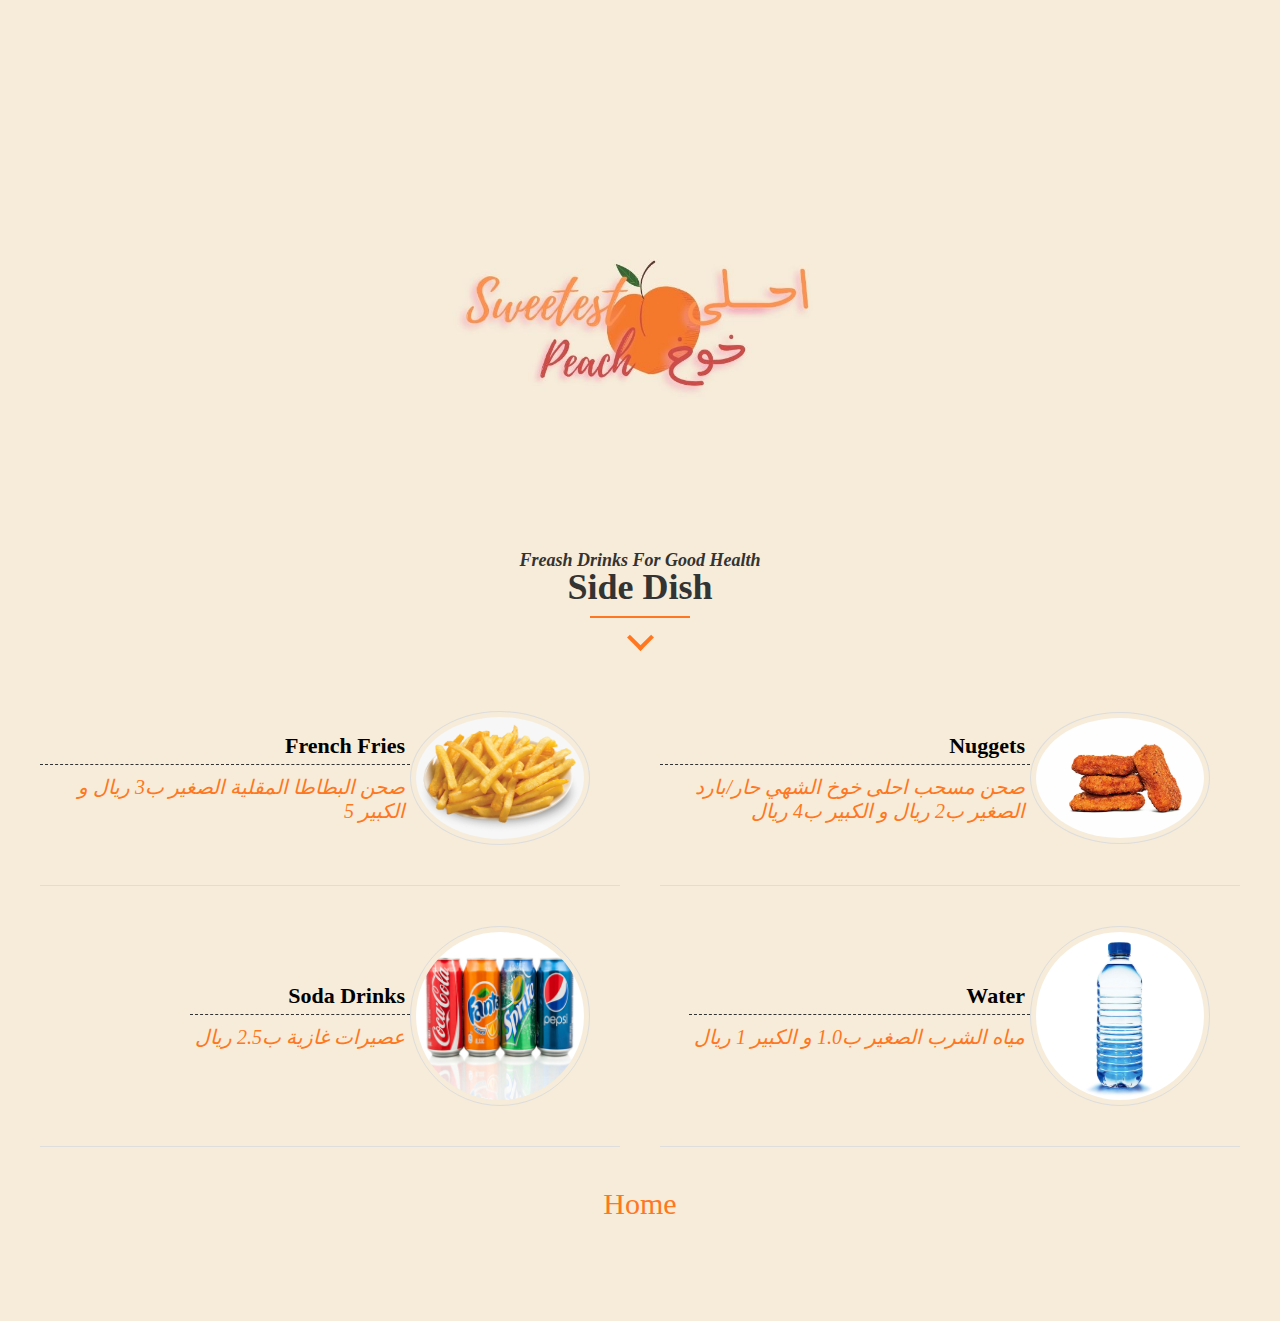
<file: aside/index.html>
<!DOCTYPE html>
<html dir="rtl"> 
	<head>
		<meta charset="utf-8">
		<meta name="viewport" content="width=device-width, initial-scale=1.0">
		<meta http-equiv="X-UV-compatible" content="ie=edge">

		<title> أحلى خوخ</title>
		<link rel="stylesheet" type="text/css" href="style.css">
	</head>
	<body>
        <div class="wrapper">
            <div class="title">
                    <img  src="img/m.jpg">
                <h4> <span> Freash Drinks for Good Health </span>Side Dish</h4>
                <div>
                    <p><i class="arrow down"></i></p>
                </div>
                
            </div>
            <div class="menu">
                
            <div class="single-menu">
                <img src="img/1.jpg" alt="">
                <div class="menu-content">
                    <h4> nuggets </h4>
                    <p> صحن مسحب احلى خوخ الشهي حار/بارد الصغير ب2 ريال و الكبير ب4 ريال  </p>
                </div>
            </div>
                
                <div class="single-menu">
                <img src="img/2.png" alt="">
                <div class="menu-content">
                    <h4> french fries</h4>
                    <p> صحن البطاطا المقلية الصغير ب3 ريال و الكبير 5 </p>
                </div>
            </div>
                
                <div class="single-menu">
                <img src="img/3.jpg" alt="">
                <div class="menu-content">
                    <h4> water </h4>
                    <p> مياه الشرب الصغير ب1.0 و الكبير 1 ريال </p>
                </div>
            </div>
                
                <div class="single-menu">
                <img src="img/4.jpg" alt="">
                <div class="menu-content">
                    <h4>soda drinks </h4>
                    <p>عصيرات غازية ب2.5 ريال  </p>
                </div>
            </div>

            </div>
            
                <p class="homelink"><a href="../home.html">Home</a> </p>
        </div>
	 </body>
</html>
</file>
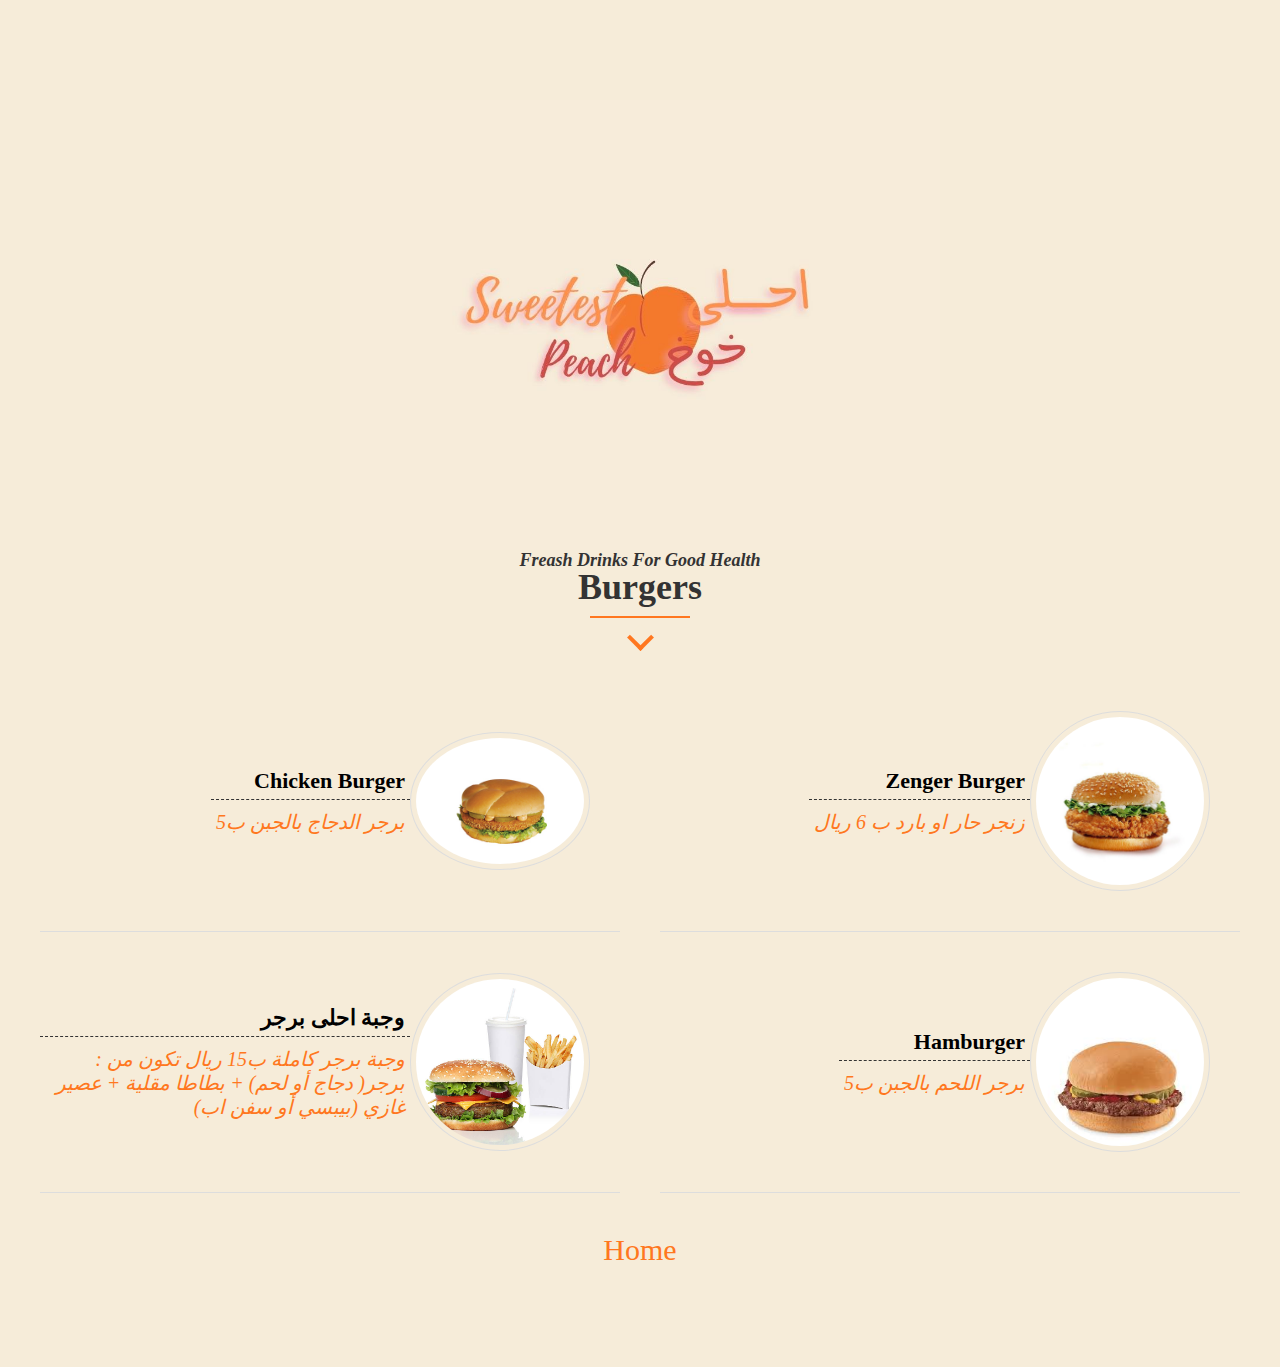
<file: burgers page/index.html>
<!DOCTYPE html>
<html dir="rtl"> 
	<head>
		<meta charset="utf-8">
		<meta name="viewport" content="width=device-width, initial-scale=1.0">
		<meta http-equiv="X-UV-compatible" content="ie=edge">

		<title> أحلى خوخ</title>
		<link rel="stylesheet" type="text/css" href="style.css">
	</head>
	<body>
        <div class="wrapper">
            <div class="title">
                    <img  src="img/m.jpg">
                <h4> <span> Freash Drinks for Good Health </span>Burgers</h4>
                <div>
                    <p><i class="arrow down"></i></p>
                </div>
                
            </div>
            <div class="menu">
                
            <div class="single-menu">
                <img src="img/1.jpg" alt="">
                <div class="menu-content">
                    <h4> Zenger Burger </h4>
                    <p> زنجر حار او بارد ب 6 ريال </p>
                </div>
            </div>
                
                <div class="single-menu">
                <img src="img/2.jpg" alt="">
                <div class="menu-content">
                    <h4> Chicken Burger</h4>
                    <p> برجر الدجاج بالجبن ب5 </p>
                </div>
            </div>
                
                <div class="single-menu">
                <img src="img/3.jpg" alt="">
                <div class="menu-content">
                    <h4> Hamburger </h4>
                    <p> برجر اللحم بالجبن ب5 </p>
                </div>
            </div>
                
                <div class="single-menu">
                <img src="img/4.jpg" alt="">
                <div class="menu-content">
                    <h4>وجبة احلى برجر </h4>
                    <p>وجبة برجر كاملة ب15 ريال تكون من : برجر( دجاج أو لحم) + بطاطا مقلية + عصير غازي (بيبسي أو سفن اب)   </p>
                </div>
            </div>

            </div>
            
                <p class="homelink"><a href="../home.html">Home</a> </p>
        </div>
	 </body>
</html>
</file>
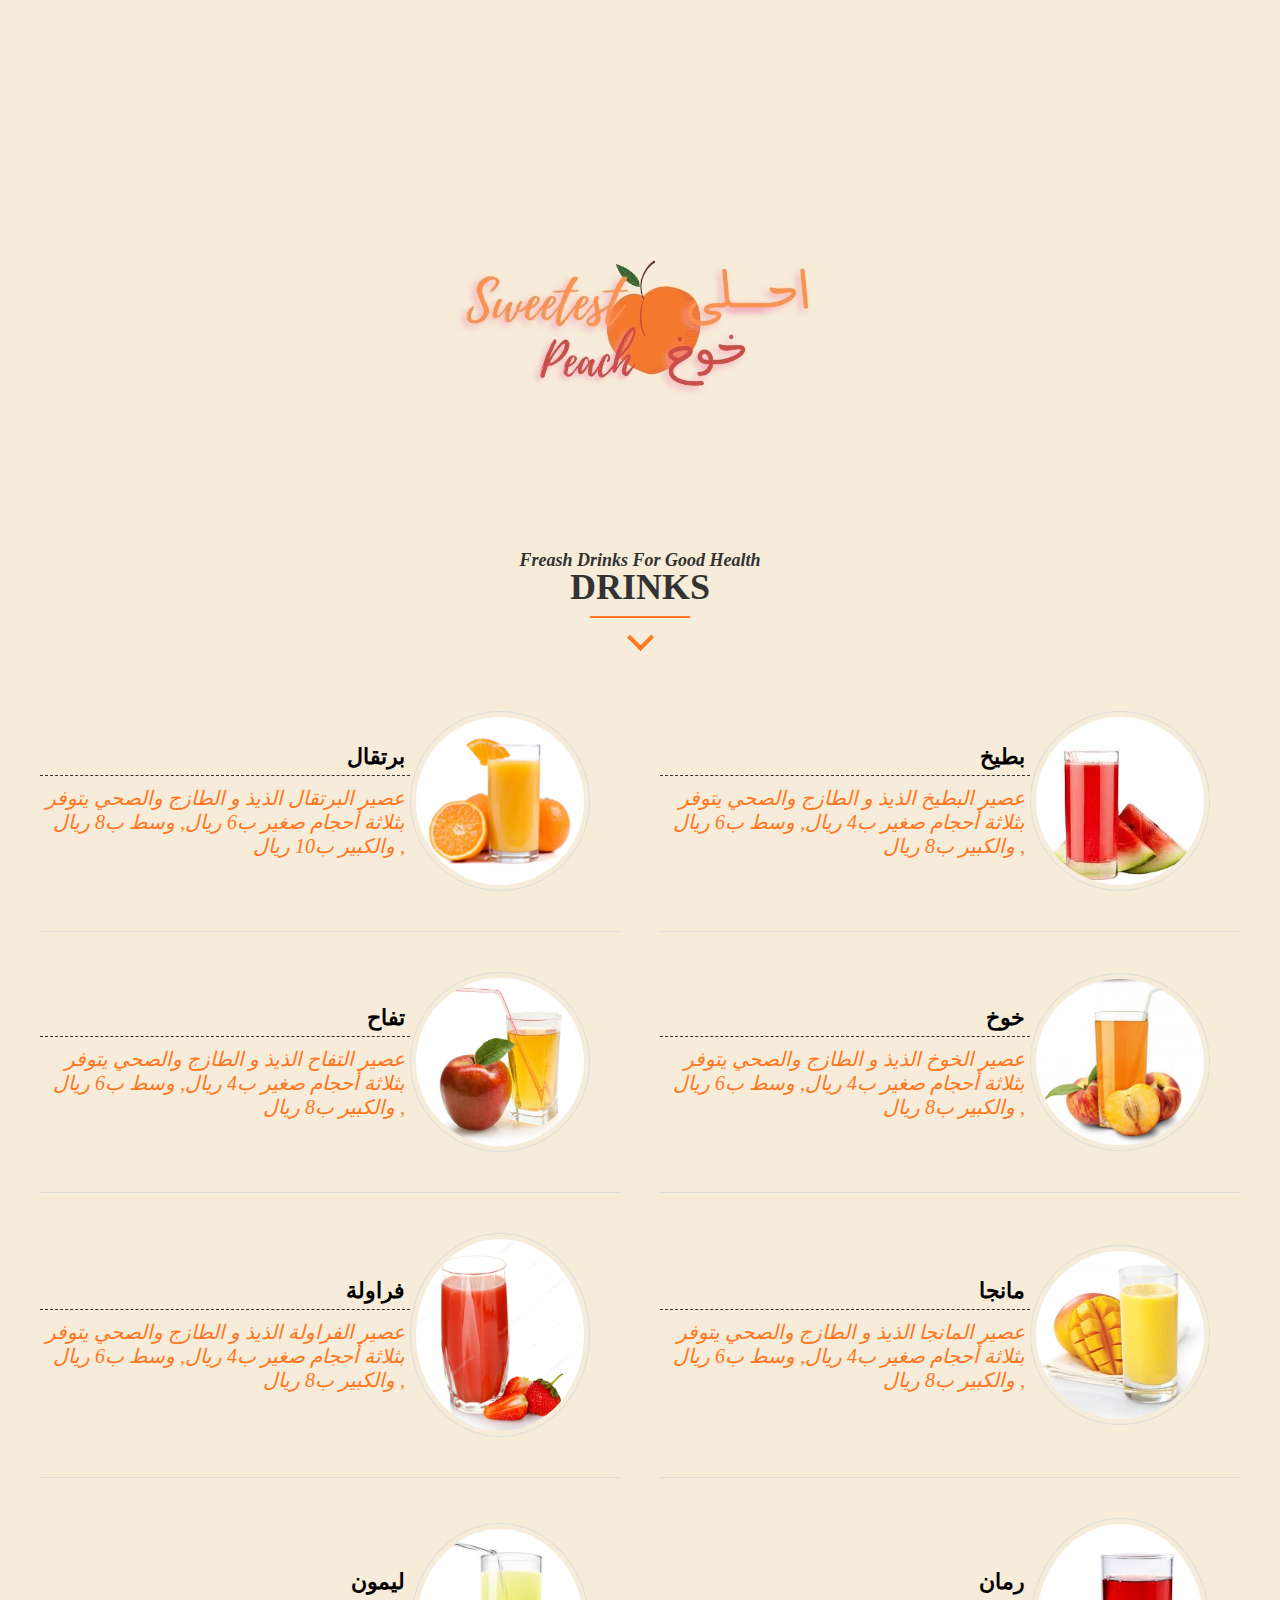
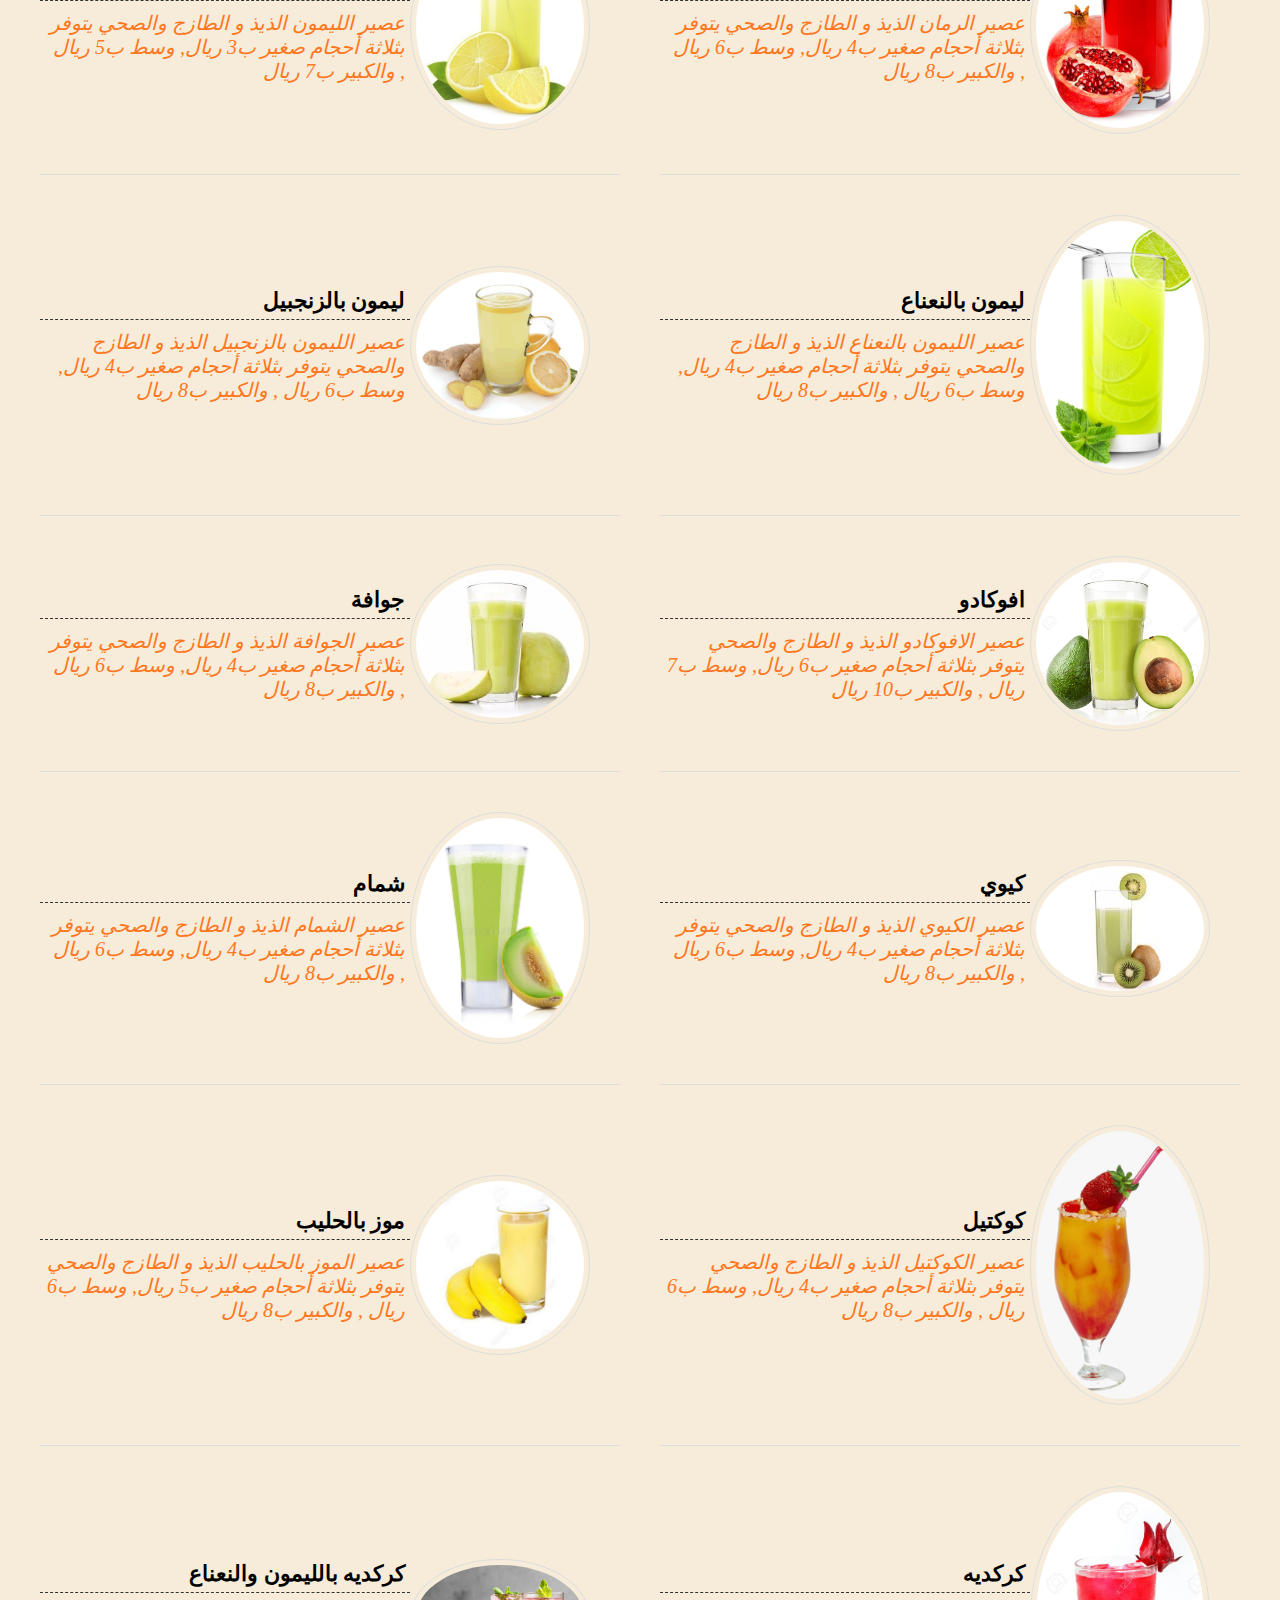
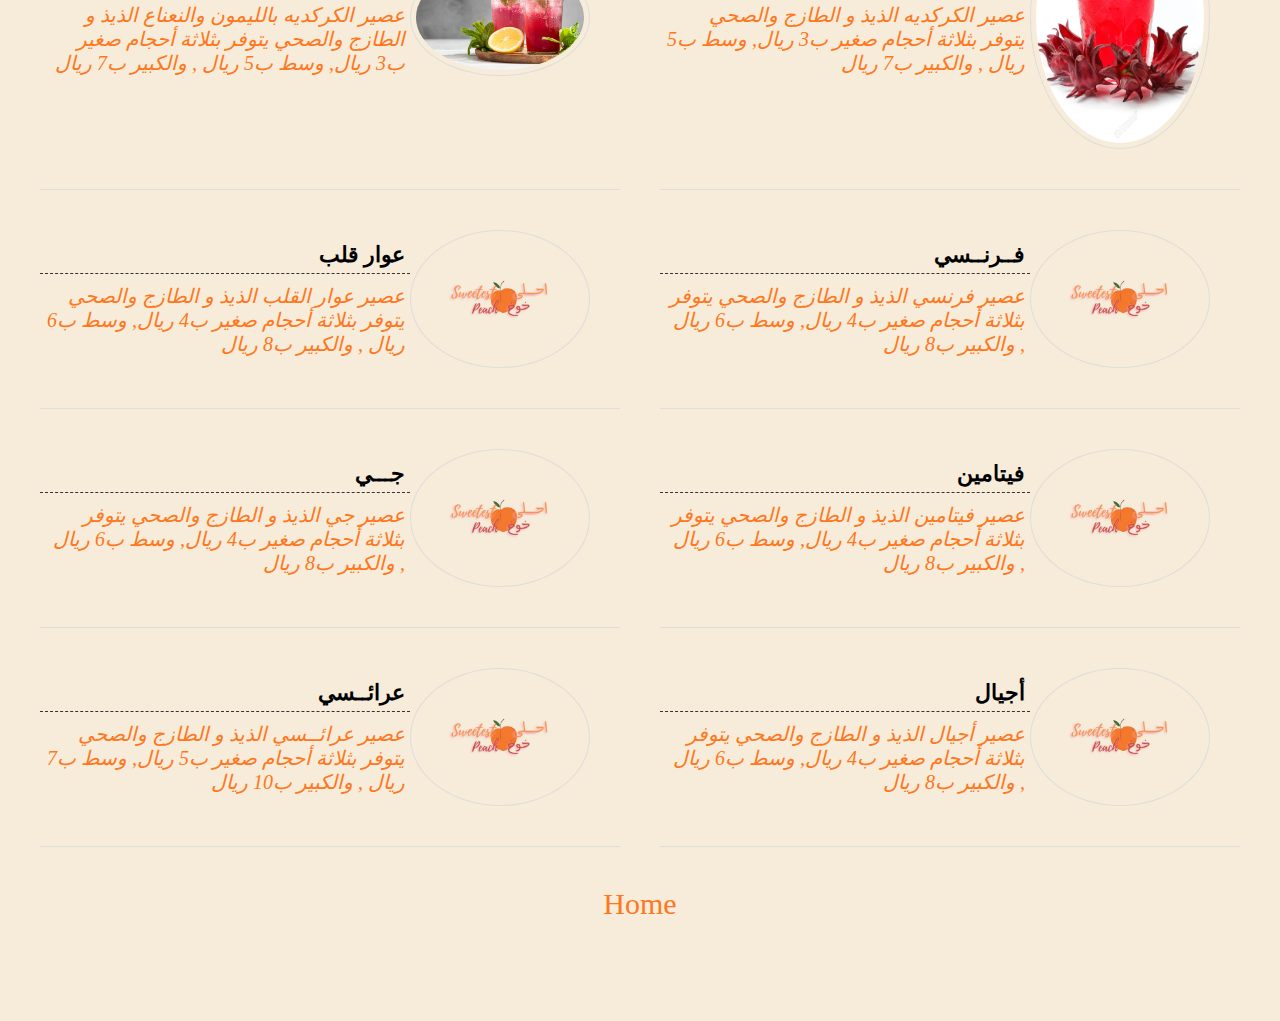
<file: drinks page/index.html>
<!DOCTYPE html>
<html dir="rtl"> 
	<head>
		<meta charset="utf-8">
		<meta name="viewport" content="width=device-width, initial-scale=1.0">
		<meta http-equiv="X-UV-compatible" content="ie=edge">

		<title> أحلى خوخ</title>
		<link rel="stylesheet" type="text/css" href="style.css">
	</head>
	<body>
        <div class="wrapper">
            <div class="title">
                    <img  src="img/m.jpg">
                <h4> <span> Freash Drinks for Good Health </span>DRINKS</h4>
                <div>
                    <p><i class="arrow down"></i></p>
                </div>
                
            </div>
            <div class="menu">
                
            <div class="single-menu">
                <img src="img/1.jpg" alt="">
                <div class="menu-content">
                    <h4> بطيخ </h4>
                    <p> عصير البطيخ الذيذ و الطازج والصحي يتوفر بثلاثة أحجام صغير ب4 ريال, وسط ب6 ريال , والكبير ب8 ريال </p>
                </div>
            </div>
                
                <div class="single-menu">
                <img src="img/2.jpg" alt="">
                <div class="menu-content">
                    <h4> برتقال</h4>
                    <p> عصير البرتقال الذيذ و الطازج والصحي يتوفر بثلاثة أحجام صغير ب6 ريال, وسط ب8 ريال , والكبير ب10 ريال </p>
                </div>
            </div>
                
                <div class="single-menu">
                <img src="img/3.jpg" alt="">
                <div class="menu-content">
                    <h4> خوخ </h4>
                    <p> عصير الخوخ الذيذ و الطازج والصحي يتوفر بثلاثة أحجام صغير ب4 ريال, وسط ب6 ريال , والكبير ب8 ريال </p>
                </div>
            </div>
                
                <div class="single-menu">
                <img src="img/4.jpg" alt="">
                <div class="menu-content">
                    <h4>تفاح </h4>
                    <p>عصير التفاح الذيذ و الطازج والصحي يتوفر بثلاثة أحجام صغير ب4 ريال, وسط ب6 ريال , والكبير ب8 ريال  </p>
                </div>
            </div>

            <div class="single-menu">
                <img src="img/10.jpg" alt="">
                <div class="menu-content">
                    <h4>مانجا</h4>
                    <p> عصير المانجا الذيذ و الطازج والصحي يتوفر بثلاثة أحجام صغير ب4 ريال, وسط ب6 ريال , والكبير ب8 ريال </p>
                </div>
            </div>

            <div class="single-menu">
                <img src="img/6.png" alt="">
                <div class="menu-content">
                    <h4>فراولة </h4>
                    <p> عصير الفراولة الذيذ و الطازج والصحي يتوفر بثلاثة أحجام صغير ب4 ريال, وسط ب6 ريال , والكبير ب8 ريال </p>
                </div>
            </div>

            <div class="single-menu">
                <img src="img/8.jpg" alt="">
                <div class="menu-content">
                    <h4> رمان </h4>
                    <p> عصير الرمان الذيذ و الطازج والصحي يتوفر بثلاثة أحجام صغير ب4 ريال, وسط ب6 ريال , والكبير ب8 ريال </p>
                </div>
            </div>
            <div class="single-menu">
                <img src="img/9.jpg" alt="">
                <div class="menu-content">
                    <h4>ليمون </h4>
                    <p>عصير الليمون الذيذ و الطازج والصحي يتوفر بثلاثة أحجام صغير ب3 ريال, وسط ب5 ريال , والكبير ب7 ريال </p>
                </div>
            </div>
            <div class="single-menu">
                <img src="img/7.jpg" alt="">
                <div class="menu-content">
                    <h4>ليمون بالنعناع</h4>
                    <p> عصير الليمون بالنعناع الذيذ و الطازج والصحي يتوفر بثلاثة أحجام صغير ب4 ريال, وسط ب6 ريال , والكبير ب8 ريال </p>
                </div>
            </div>
            <div class="single-menu">
                <img src="img/18.jpg" alt="">
                <div class="menu-content">
                    <h4>ليمون بالزنجبيل  </h4>
                    <p>عصير الليمون بالزنجبيل الذيذ و الطازج والصحي يتوفر بثلاثة أحجام صغير ب4 ريال, وسط ب6 ريال , والكبير ب8 ريال </p>
                </div>
            </div>
            <div class="single-menu">
                <img src="img/5.jpg" alt="">
                <div class="menu-content">
                    <h4> افوكادو</h4>
                    <p> عصير الافوكادو الذيذ و الطازج والصحي يتوفر بثلاثة أحجام صغير ب6 ريال, وسط ب7 ريال , والكبير ب10 ريال</p>
                </div>
            </div>

            <div class="single-menu">
                <img src="img/11.jpg" alt="">
                <div class="menu-content">
                    <h4>جوافة </h4>
                    <p> عصير الجوافة الذيذ و الطازج والصحي يتوفر بثلاثة أحجام صغير ب4 ريال, وسط ب6 ريال , والكبير ب8 ريال </p>
                </div>
            </div>
                
            <div class="single-menu">
                <img src="img/12.jpg" alt="">
                <div class="menu-content">
                    <h4> كيوي</h4>
                    <p> عصير الكيوي الذيذ و الطازج والصحي يتوفر بثلاثة أحجام صغير ب4 ريال, وسط ب6 ريال , والكبير ب8 ريال </p>
                </div>
            </div>

            <div class="single-menu">
                <img src="img/13.jpg" alt="">
                <div class="menu-content">
                    <h4>شمام </h4>
                    <p> عصير الشمام الذيذ و الطازج والصحي يتوفر بثلاثة أحجام صغير ب4 ريال, وسط ب6 ريال , والكبير ب8 ريال </p>
                </div>
            </div>

            <div class="single-menu">
                <img src="img/14.png" alt="">
                <div class="menu-content">
                    <h4> كوكتيل </h4>
                    <p> عصير الكوكتيل الذيذ و الطازج والصحي يتوفر بثلاثة أحجام صغير ب4 ريال, وسط ب6 ريال , والكبير ب8 ريال </p>
                </div>
            </div>

            <div class="single-menu">
                <img src="img/15.jpg" alt="">
                <div class="menu-content">
                    <h4> موز بالحليب</h4>
                    <p>عصير الموز بالحليب الذيذ و الطازج والصحي يتوفر بثلاثة أحجام صغير ب5 ريال, وسط ب6 ريال , والكبير ب8 ريال </p>
                </div>
            </div>
            <div class="single-menu">
                <img src="img/16.jpg" alt="">
                <div class="menu-content">
                    <h4> كركديه</h4>
                    <p>عصير الكركديه الذيذ و الطازج والصحي يتوفر بثلاثة أحجام صغير ب3 ريال, وسط ب5 ريال , والكبير ب7 ريال </p>
                </div>
            </div>

            <div class="single-menu">
                <img src="img/17.jpg" alt="">
                <div class="menu-content">
                    <h4>كركديه بالليمون والنعناع</h4>
                    <p> عصير الكركديه بالليمون والنعناع الذيذ و الطازج والصحي يتوفر بثلاثة أحجام صغير ب3 ريال, وسط ب5 ريال , والكبير ب7 ريال </p>
                </div>
            </div>
            <div class="single-menu">
                <img src="img/m.jpg" alt="">
                <div class="menu-content">
                    <h4> فــرنــسي</h4>
                    <p> عصير فرنسي الذيذ و الطازج والصحي يتوفر بثلاثة أحجام صغير ب4 ريال, وسط ب6 ريال , والكبير ب8 ريال </p>
                </div>
            </div>
            <div class="single-menu">
                <img src="img/m.jpg" alt="">
                <div class="menu-content">
                    <h4>عوار قلب</h4>
                    <p> عصير عوار القلب الذيذ و الطازج والصحي يتوفر بثلاثة أحجام صغير ب4 ريال, وسط ب6 ريال , والكبير ب8 ريال </p>
                </div>
            </div>
            <div class="single-menu">
                <img src="img/m.jpg" alt="">
                <div class="menu-content">
                    <h4> فيتامين </h4>
                    <p> عصير فيتامين الذيذ و الطازج والصحي يتوفر بثلاثة أحجام صغير ب4 ريال, وسط ب6 ريال , والكبير ب8 ريال </p>
                </div>
            </div>
            <div class="single-menu">
                <img src="img/m.jpg" alt="">
                <div class="menu-content">
                    <h4> جـــي</h4>
                    <p> عصير جي الذيذ و الطازج والصحي يتوفر بثلاثة أحجام صغير ب4 ريال, وسط ب6 ريال , والكبير ب8 ريال </p>
                </div>
            </div>
            <div class="single-menu">
                <img src="img/m.jpg" alt="">
                <div class="menu-content">
                    <h4> أجيال</h4>
                    <p> عصير أجيال الذيذ و الطازج والصحي يتوفر بثلاثة أحجام صغير ب4 ريال, وسط ب6 ريال , والكبير ب8 ريال </p>
                </div>
            </div>
            <div class="single-menu">
                <img src="img/m.jpg" alt="">
                <div class="menu-content">
                    <h4>عرائــسي</h4>
                    <p> عصير عرائــسي الذيذ و الطازج والصحي يتوفر بثلاثة أحجام صغير ب5 ريال, وسط ب7 ريال , والكبير ب10 ريال </p>
                </div>
            </div>

            </div>
            
                <p class="homelink"><a href="../home.html">Home</a> </p>
        </div>
	 </body>
</html>
</file>
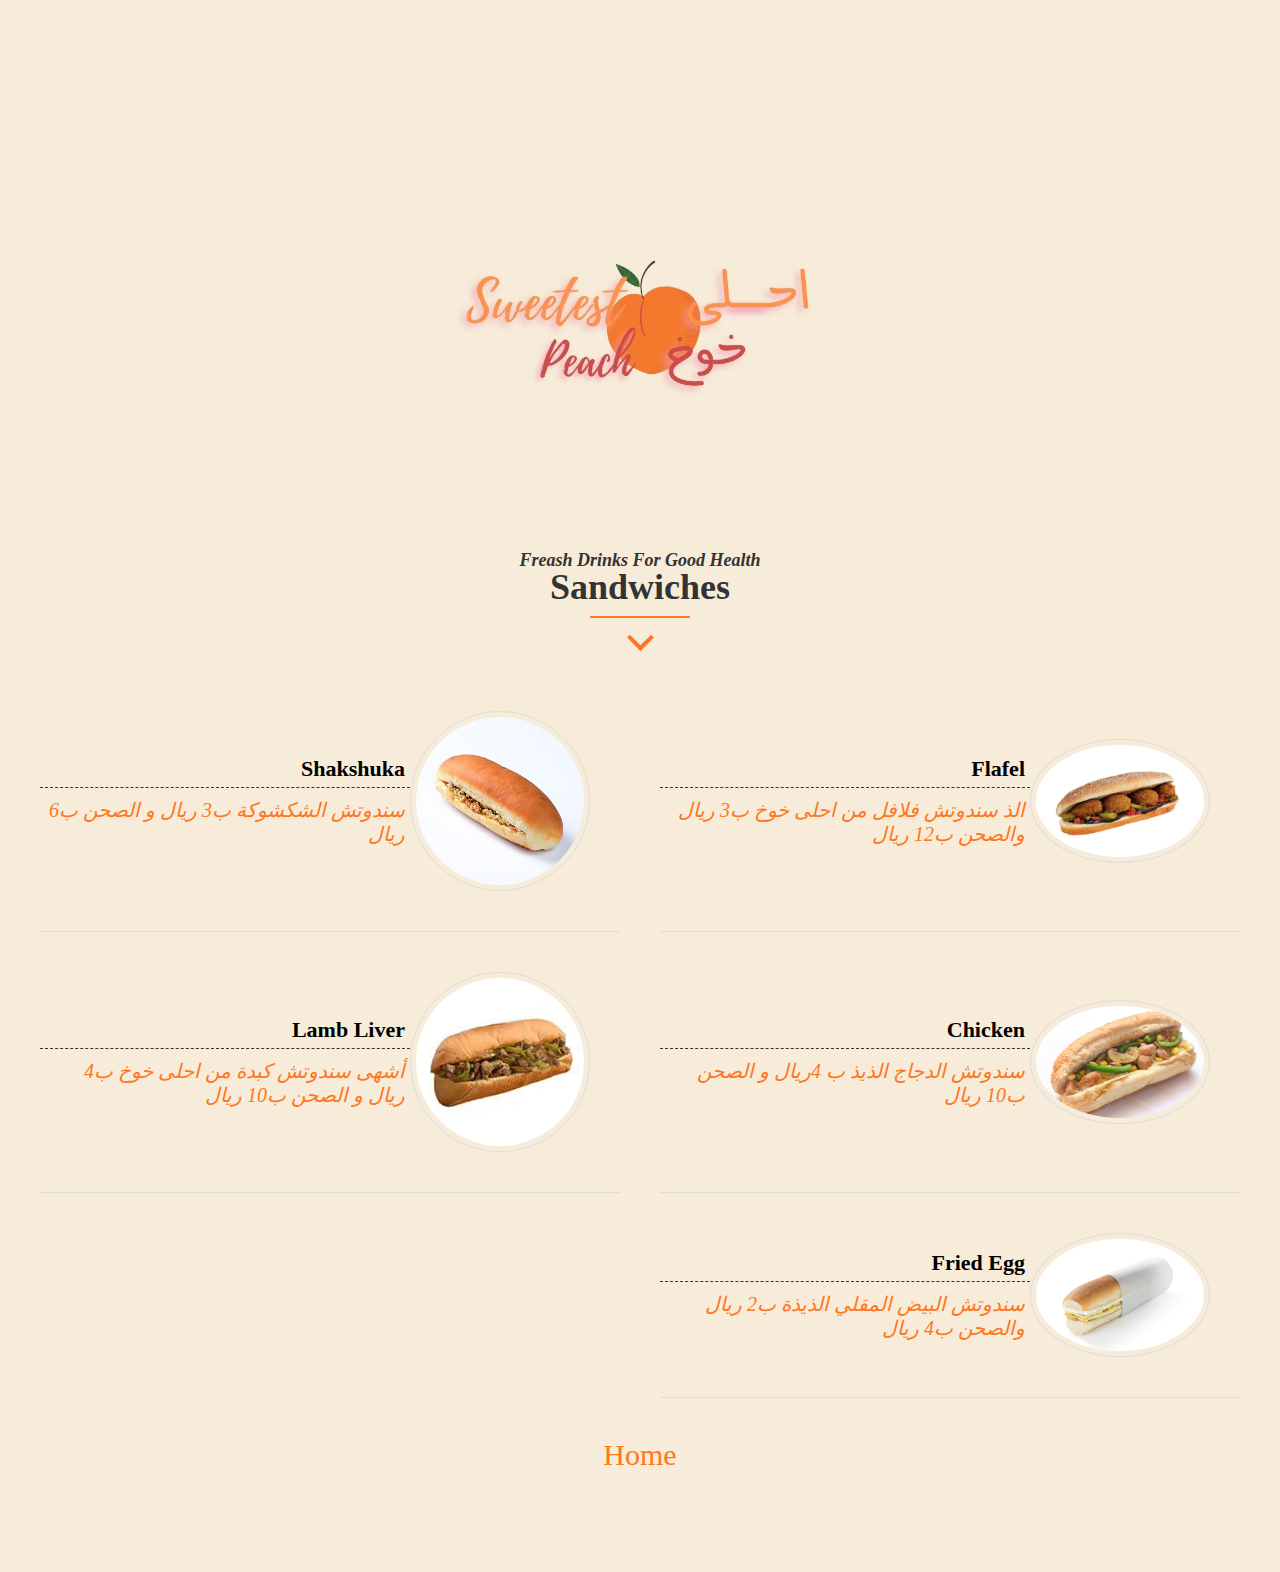
<file: sandwishs/index.html>
<!DOCTYPE html>
<html dir="rtl"> 
	<head>
		<meta charset="utf-8">
		<meta name="viewport" content="width=device-width, initial-scale=1.0">
		<meta http-equiv="X-UV-compatible" content="ie=edge">

		<title> أحلى خوخ</title>
		<link rel="stylesheet" type="text/css" href="style.css">
	</head>
	<body>
        <div class="wrapper">
            <div class="title">
                    <img  src="img/m.jpg">
                <h4> <span> Freash Drinks for Good Health </span>sandwiches</h4>
                <div>
                    <p><i class="arrow down"></i></p>
                </div>
                
            </div>
            <div class="menu">
                
            <div class="single-menu">
                <img src="img/1.jpg" alt="">
                <div class="menu-content">
                    <h4>flafel </h4>
                    <p> الذ سندوتش فلافل من احلى خوخ ب3 ريال والصحن ب12 ريال  </p>
                </div>
            </div>
                
                <div class="single-menu">
                <img src="img/2.jpeg" alt="">
                <div class="menu-content">
                    <h4> Shakshuka</h4>
                    <p> سندوتش الشكشوكة ب3 ريال و الصحن ب6 ريال </p>
                </div>
            </div>
                
                <div class="single-menu">
                <img src="img/3.jpg" alt="">
                <div class="menu-content">
                    <h4> chicken </h4>
                    <p> سندوتش الدجاج الذيذ ب 4ريال و الصحن ب10 ريال </p>
                </div>
            </div>
                
                <div class="single-menu">
                <img src="img/4.jpg" alt="">
                <div class="menu-content">
                    <h4>lamb liver </h4>
                    <p>أشهى سندوتش كبدة من احلى خوخ ب4 ريال و الصحن ب10 ريال  </p>
                </div>
            </div>
            <div class="single-menu">
                <img src="img/5.jpg" alt="">
                <div class="menu-content">
                    <h4>fried egg </h4>
                    <p>سندوتش البيض المقلي الذيذة ب2 ريال والصحن ب4 ريال  </p>
                </div>
            </div>

            </div>
            
                <p class="homelink"><a href="../home.html">Home</a> </p>
        </div>
	 </body>
</html>
</file>
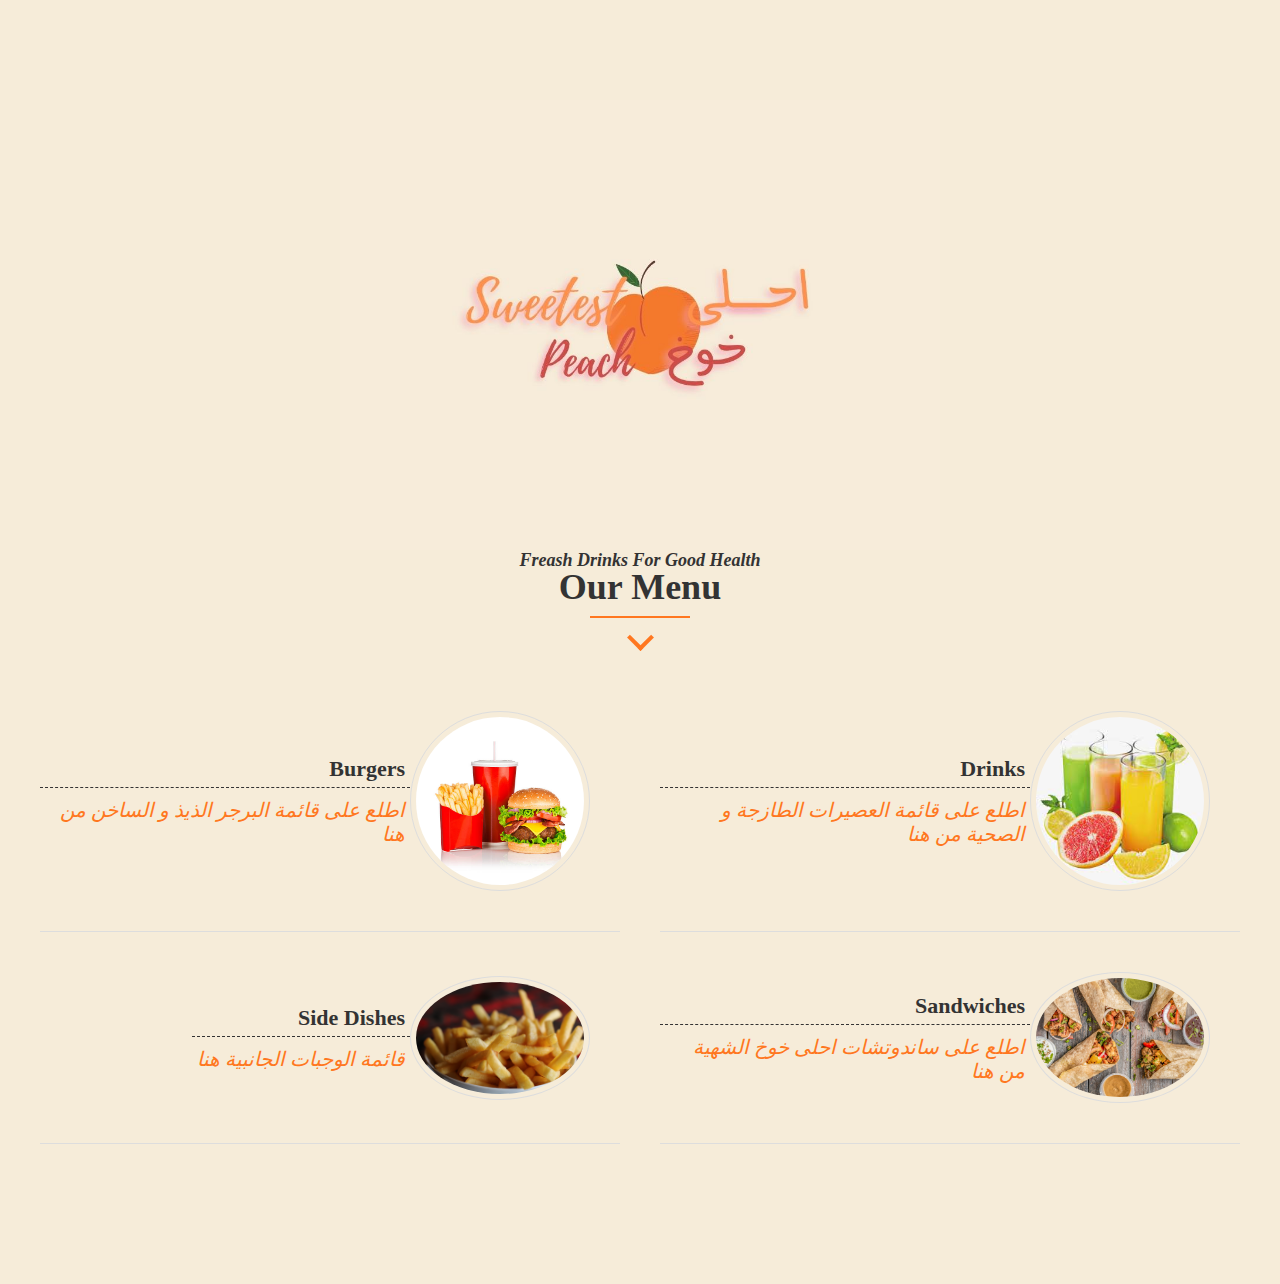
<file: home.html>
<!DOCTYPE html>
<html dir="rtl"> 
	<head>
		<meta charset="utf-8">
		<meta name="viewport" content="width=device-width, initial-scale=1.0">
		<meta http-equiv="X-UV-compatible" content="ie=edge">
		<title class="title"> أحلى خوخ</title>
		<link rel="stylesheet" type="text/css" href="style.css">
	</head>
	<body>
        <div class="wrapper">
            <div class="title">
                    <img  src="img/m.jpg">
                <h4> <span> Freash Drinks for Good Health </span>Our Menu</h4>
                <div>
                    <p><i class="arrow down"></i></p>
                </div>
                
            </div>
            <div class="menu">
                
            <div class="single-menu">
                <img src="img/1.jpg" alt="">
                <div class="menu-content">
                    <h4> <a href="./drinks page/index.html">Drinks</a> </h4>
                    <p> اطلع على قائمة العصيرات الطازجة و الصحية من هنا</p>
                </div>
            </div>
                
                <div class="single-menu">
                <img src="img/2.jpg" alt="">
                <div class="menu-content">
                    <h4> <a href="./burgers page/index.html"> Burgers</a></h4>
                    <p> اطلع على قائمة البرجر الذيذ و الساخن من هنا</p>
                </div>
            </div>
                
                <div class="single-menu">
                <img src="img/3.jpg" alt="">
                <div class="menu-content">
                    <h4><a href="./sandwishs/index.html">  Sandwiches </a></h4>
                    <p> اطلع على ساندوتشات احلى خوخ الشهية من هنا</p>
                </div>
            </div>
                
                <div class="single-menu">
                <img src="img/4.jpg" alt="">
                <div class="menu-content">
                    <h4> <a href="./aside/index.html"> side dishes </a></h4>
                    <p>قائمة الوجبات الجانبية هنا</p>
                </div>
            </div>

            </div>
        </div>
	 </body>
</html>
</file>
<file: aside/style.css>
*{
    margin: 0;
    padding: 0;
    box-sizing: border-box;
    background-color: #f6ecd9;
}
@import url("https://fonts.googleapis.com/css1?famile=poppins&display=swap");
body{
    font-family: "cairo" ,"poppins", "sans-serif";
}
.wrapper{
    width: 1200px;
    margin: 100px auto;
    align-items: center;
    
}

.title{
    text-align: center;
    margin-bottom: 60px;
}
.title h4{
    text-transform: capitalize;
    font-size: 36px;
    position: relative;
    display: inline-block;
    padding-bottom: 10px;
    color: #333;
}
.title h4 span{
    display: block;
    font-size: 18px;
    font-style: italic;
    margin-bottom: -5px;
    color:  #333;;
}
.title img {
   
    display: block;
    margin-left: auto;
    margin-right: auto;
    width: 50%;

}

.title h4:before{
    position: absolute;
    content: "";
    width: 100px;
    height: 2px;
    background-color: #ff7720;
    bottom: 0;
    left: 50%;
    transform: translateX(-50%);
}
.arrow {
    border: solid #ff7720;
    border-width: 0 4px 4px 0;
    width: 19px;
    height: 19px;
    display: inline-block;
    padding: 3px;
    margin-top: 10px;
}
.down {
  transform: rotate(45deg);
  -webkit-transform: rotate(45deg);
}


.menu{
    display: flex;
    flex-wrap: wrap;
    justify-content: space-between;
}
.single-menu{
    flex-basis: 580px;
    margin-bottom: 40px;
    padding-bottom: 40px;
    border-bottom: 1px solid #ddd;
}

.single-menu{
    display: flex;
    flex-direction: row;
    align-items: center;
}
.single-menu:hover img{
    border-radius: 0;
}
.single-menu img{
    max-width: 180px;
    margin-right: 30px;
    border-radius: 50%;
    border: 1px solid #ddd;
    padding: 5px;
    transition: 2s;
}
.single-menu h4{
    text-transform: capitalize;
    font-size: 22px;
    border-bottom: 1px dashed #333;
    margin-bottom: 5px;
    padding-bottom: 5px;
    padding: 5px;
}
.single-menu p{
    font-size: 20px;
    color: #ff7720;
    font-style: italic;
    padding: 5px;
}
.homelink {
    font-size: 30px;
    text-align: center;
}
.homelink:hover{
    font-size: 35px;
    transition: 1s;
}

.homelink a{
    text-decoration: none;
    color: #ff7720;    
}
.homelink a:hover{
    color: #361805;
    background-color: #ff7720;
}
.menu-content a{
    text-decoration: none;
    color: #333;
}
@media screen and (min-width: 150px) and (max-width: 600px) {
    .wrapper {
        width: 70%;
        flex-direction: column;
    }
    .title h4{
        font-size: 25px;

    }
    .title img {
        margin-left: auto;
        margin-right: auto;
        width: 100%;
    }
    .single-menu img{
        max-width: 100px;
        min-width: 70px;
        transition: 2s;
    }
    .single-menu h4{
        font-size: 19px;
    }
    .single-menu p{
        font-size: 17px;
    }
  }
</file>
<file: burgers page/style.css>
*{
    margin: 0;
    padding: 0;
    box-sizing: border-box;
    background-color: #f6ecd9;
}
@import url("https://fonts.googleapis.com/css1?famile=poppins&display=swap");
body{
    font-family: "cairo" ,"poppins", "sans-serif";
}
.wrapper{
    width: 1200px;
    margin: 100px auto;
    align-items: center;
    
}

.title{
    text-align: center;
    margin-bottom: 60px;
}
.title h4{
    text-transform: capitalize;
    font-size: 36px;
    position: relative;
    display: inline-block;
    padding-bottom: 10px;
    color: #333;
}
.title h4 span{
    display: block;
    font-size: 18px;
    font-style: italic;
    margin-bottom: -5px;
    color:  #333;;
}
.title img {
   
    display: block;
    margin-left: auto;
    margin-right: auto;
    width: 50%;

}

.title h4:before{
    position: absolute;
    content: "";
    width: 100px;
    height: 2px;
    background-color: #ff7720;
    bottom: 0;
    left: 50%;
    transform: translateX(-50%);
}
.arrow {
    border: solid #ff7720;
    border-width: 0 4px 4px 0;
    width: 19px;
    height: 19px;
    display: inline-block;
    padding: 3px;
    margin-top: 10px;
}
.down {
  transform: rotate(45deg);
  -webkit-transform: rotate(45deg);
}


.menu{
    display: flex;
    flex-wrap: wrap;
    justify-content: space-between;
}
.single-menu{
    flex-basis: 580px;
    margin-bottom: 40px;
    padding-bottom: 40px;
    border-bottom: 1px solid #ddd;
}

.single-menu{
    display: flex;
    flex-direction: row;
    align-items: center;
}
.single-menu:hover img{
    border-radius: 0;
}
.single-menu img{
    max-width: 180px;
    margin-right: 30px;
    border-radius: 50%;
    border: 1px solid #ddd;
    padding: 5px;
    transition: 2s;
}
.single-menu h4{
    text-transform: capitalize;
    font-size: 22px;
    border-bottom: 1px dashed #333;
    margin-bottom: 5px;
    padding-bottom: 5px;
    padding: 5px;
}
.single-menu p{
    font-size: 20px;
    color: #ff7720;
    font-style: italic;
    padding: 5px;
}
.homelink {
    font-size: 30px;
    text-align: center;
}
.homelink:hover{
    font-size: 35px;
    transition: 1s;
}

.homelink a{
    text-decoration: none;
    color: #ff7720;    
}
.homelink a:hover{
    color: #361805;
    background-color: #ff7720;
}
.menu-content a{
    text-decoration: none;
    color: #333;
}
@media screen and (min-width: 150px) and (max-width: 600px) {
    .wrapper {
        width: 70%;
        flex-direction: column;
    }
    .title h4{
        font-size: 25px;

    }
    .title img {
        margin-left: auto;
        margin-right: auto;
        width: 100%;
    }
    .single-menu img{
        max-width: 100px;
        min-width: 70px;
        transition: 2s;
    }
    .single-menu h4{
        font-size: 19px;
    }
    .single-menu p{
        font-size: 17px;
    }
  }
</file>
<file: drinks page/style.css>
*{
    margin: 0;
    padding: 0;
    box-sizing: border-box;
    background-color: #f6ecd9;
}
@import url("https://fonts.googleapis.com/css1?famile=poppins&display=swap");
body{
    font-family: "cairo" ,"poppins", "sans-serif";
}
.wrapper{
    width: 1200px;
    margin: 100px auto;
    align-items: center;
    
}

.title{
    text-align: center;
    margin-bottom: 60px;
}
.title h4{
    text-transform: capitalize;
    font-size: 36px;
    position: relative;
    display: inline-block;
    padding-bottom: 10px;
    color: #333;
}
.title h4 span{
    display: block;
    font-size: 18px;
    font-style: italic;
    margin-bottom: -5px;
    color:  #333;;
}
.title img {
   
    display: block;
    margin-left: auto;
    margin-right: auto;
    width: 50%;

}

.title h4:before{
    position: absolute;
    content: "";
    width: 100px;
    height: 2px;
    background-color: #ff7720;
    bottom: 0;
    left: 50%;
    transform: translateX(-50%);
}
.arrow {
    border: solid #ff7720;
    border-width: 0 4px 4px 0;
    width: 19px;
    height: 19px;
    display: inline-block;
    padding: 3px;
    margin-top: 10px;
}
.down {
  transform: rotate(45deg);
  -webkit-transform: rotate(45deg);
}


.menu{
    display: flex;
    flex-wrap: wrap;
    justify-content: space-between;
}
.single-menu{
    flex-basis: 580px;
    margin-bottom: 40px;
    padding-bottom: 40px;
    border-bottom: 1px solid #ddd;
}

.single-menu{
    display: flex;
    flex-direction: row;
    align-items: center;
}
.single-menu:hover img{
    border-radius: 0;
}
.single-menu img{
    max-width: 180px;
    margin-right: 30px;
    border-radius: 50%;
    border: 1px solid #ddd;
    padding: 5px;
    transition: 2s;
}
.single-menu h4{
    text-transform: capitalize;
    font-size: 22px;
    border-bottom: 1px dashed #333;
    margin-bottom: 5px;
    padding-bottom: 5px;
    padding: 5px;
}
.single-menu p{
    font-size: 20px;
    color: #ff7720;
    font-style: italic;
    padding: 5px;
}
.homelink {
    font-size: 30px;
    text-align: center;
}
.homelink:hover{
    font-size: 35px;
    transition: 1s;
}

.homelink a{
    text-decoration: none;
    color: #ff7720;    
}
.homelink a:hover{
    color: #361805;
    background-color: #ff7720;
}
.menu-content a{
    text-decoration: none;
    color: #333;
}
@media screen and (min-width: 150px) and (max-width: 600px) {
    .wrapper {
        width: 70%;
        flex-direction: column;
    }
    .title h4{
        font-size: 25px;

    }
    .title img {
        margin-left: auto;
        margin-right: auto;
        width: 100%;
    }
    .single-menu img{
        max-width: 100px;
        min-width: 70px;
        transition: 2s;
    }
    .single-menu h4{
        font-size: 19px;
    }
    .single-menu p{
        font-size: 17px;
    }
  }
</file>
<file: sandwishs/style.css>
*{
    margin: 0;
    padding: 0;
    box-sizing: border-box;
    background-color: #f6ecd9;
}
@import url("https://fonts.googleapis.com/css1?famile=poppins&display=swap");
body{
    font-family: "cairo" ,"poppins", "sans-serif";
}
.wrapper{
    width: 1200px;
    margin: 100px auto;
    align-items: center;
    
}

.title{
    text-align: center;
    margin-bottom: 60px;
}
.title h4{
    text-transform: capitalize;
    font-size: 36px;
    position: relative;
    display: inline-block;
    padding-bottom: 10px;
    color: #333;
}
.title h4 span{
    display: block;
    font-size: 18px;
    font-style: italic;
    margin-bottom: -5px;
    color:  #333;;
}
.title img {
   
    display: block;
    margin-left: auto;
    margin-right: auto;
    width: 50%;

}

.title h4:before{
    position: absolute;
    content: "";
    width: 100px;
    height: 2px;
    background-color: #ff7720;
    bottom: 0;
    left: 50%;
    transform: translateX(-50%);
}
.arrow {
    border: solid #ff7720;
    border-width: 0 4px 4px 0;
    width: 19px;
    height: 19px;
    display: inline-block;
    padding: 3px;
    margin-top: 10px;
}
.down {
  transform: rotate(45deg);
  -webkit-transform: rotate(45deg);
}


.menu{
    display: flex;
    flex-wrap: wrap;
    justify-content: space-between;
}
.single-menu{
    flex-basis: 580px;
    margin-bottom: 40px;
    padding-bottom: 40px;
    border-bottom: 1px solid #ddd;
}

.single-menu{
    display: flex;
    flex-direction: row;
    align-items: center;
}
.single-menu:hover img{
    border-radius: 0;
}
.single-menu img{
    max-width: 180px;
    margin-right: 30px;
    border-radius: 50%;
    border: 1px solid #ddd;
    padding: 5px;
    transition: 2s;
}
.single-menu h4{
    text-transform: capitalize;
    font-size: 22px;
    border-bottom: 1px dashed #333;
    margin-bottom: 5px;
    padding-bottom: 5px;
    padding: 5px;
}
.single-menu p{
    font-size: 20px;
    color: #ff7720;
    font-style: italic;
    padding: 5px;
}
.homelink {
    font-size: 30px;
    text-align: center;
}
.homelink:hover{
    font-size: 35px;
    transition: 1s;
}

.homelink a{
    text-decoration: none;
    color: #ff7720;    
}
.homelink a:hover{
    color: #361805;
    background-color: #ff7720;
}
.menu-content a{
    text-decoration: none;
    color: #333;
}
@media screen and (min-width: 150px) and (max-width: 600px) {
    .wrapper {
        width: 70%;
        flex-direction: column;
    }
    .title h4{
        font-size: 25px;

    }
    .title img {
        margin-left: auto;
        margin-right: auto;
        width: 100%;
    }
    .single-menu img{
        max-width: 100px;
        min-width: 70px;
        transition: 2s;
    }
    .single-menu h4{
        font-size: 19px;
    }
    .single-menu p{
        font-size: 17px;
    }
  }
</file>
<file: style.css>
*{
    margin: 0;
    padding: 0;
    box-sizing: border-box;
    background-color: #f6ecd9;
}
@import url("https://fonts.googleapis.com/css1?famile=poppins&display=swap");
body{
    font-family: "cairo" ,"poppins", "sans-serif";
}
.wrapper{
    width: 1200px;
    margin: 100px auto;
    align-items: center;
    
}

.title{
    text-align: center;
    margin-bottom: 60px;
}
.title h4{
    text-transform: capitalize;
    font-size: 36px;
    position: relative;
    display: inline-block;
    padding-bottom: 10px;
    color: #333;
}
.title h4 span{
    display: block;
    font-size: 18px;
    font-style: italic;
    margin-bottom: -5px;
    color:  #333;;
}
.title img {
   
    display: block;
    margin-left: auto;
    margin-right: auto;
    width: 50%;

}

.title h4:before{
    position: absolute;
    content: "";
    width: 100px;
    height: 2px;
    background-color: #ff7720;
    bottom: 0;
    left: 50%;
    transform: translateX(-50%);
}
.arrow {
    border: solid #ff7720;
    border-width: 0 4px 4px 0;
    width: 19px;
    height: 19px;
    display: inline-block;
    padding: 3px;
    margin-top: 10px;
}
.down {
  transform: rotate(45deg);
  -webkit-transform: rotate(45deg);
}


.menu{
    display: flex;
    flex-wrap: wrap;
    justify-content: space-between;
}
.single-menu{
    flex-basis: 580px;
    margin-bottom: 40px;
    padding-bottom: 40px;
    border-bottom: 1px solid #ddd;
}

.single-menu{
    display: flex;
    flex-direction: row;
    align-items: center;
}
.single-menu:hover img{
    border-radius: 0;
}
.single-menu img{
    max-width: 180px;
    margin-right: 30px;
    border-radius: 50%;
    border: 1px solid #ddd;
    padding: 5px;
    transition: 2s;
}
.single-menu h4{
    text-transform: capitalize;
    font-size: 22px;
    border-bottom: 1px dashed #333;
    margin-bottom: 5px;
    padding-bottom: 5px;
    padding: 5px;
}
.single-menu p{
    font-size: 20px;
    color: #ff7720;
    font-style: italic;
    padding: 5px;
}
.homelink {
    font-size: 30px;
    text-align: center;
}
.homelink:hover{
    font-size: 35px;
    transition: 1s;
}

.homelink a{
    text-decoration: none;
    color: #ff7720;    
}
.homelink a:hover{
    color: #361805;
    background-color: #ff7720;
}
.menu-content a{
    text-decoration: none;
    color: #333;
}
@media screen and (min-width: 150px) and (max-width: 600px) {
    .wrapper {
        width: 70%;
        flex-direction: column;
    }
    .title h4{
        font-size: 25px;

    }
    .title img {
        margin-left: auto;
        margin-right: auto;
        width: 100%;
    }
    .single-menu img{
        max-width: 100px;
        min-width: 70px;
        transition: 2s;
    }
    .single-menu h4{
        font-size: 19px;
    }
    .single-menu p{
        font-size: 17px;
    }
  }
</file>
